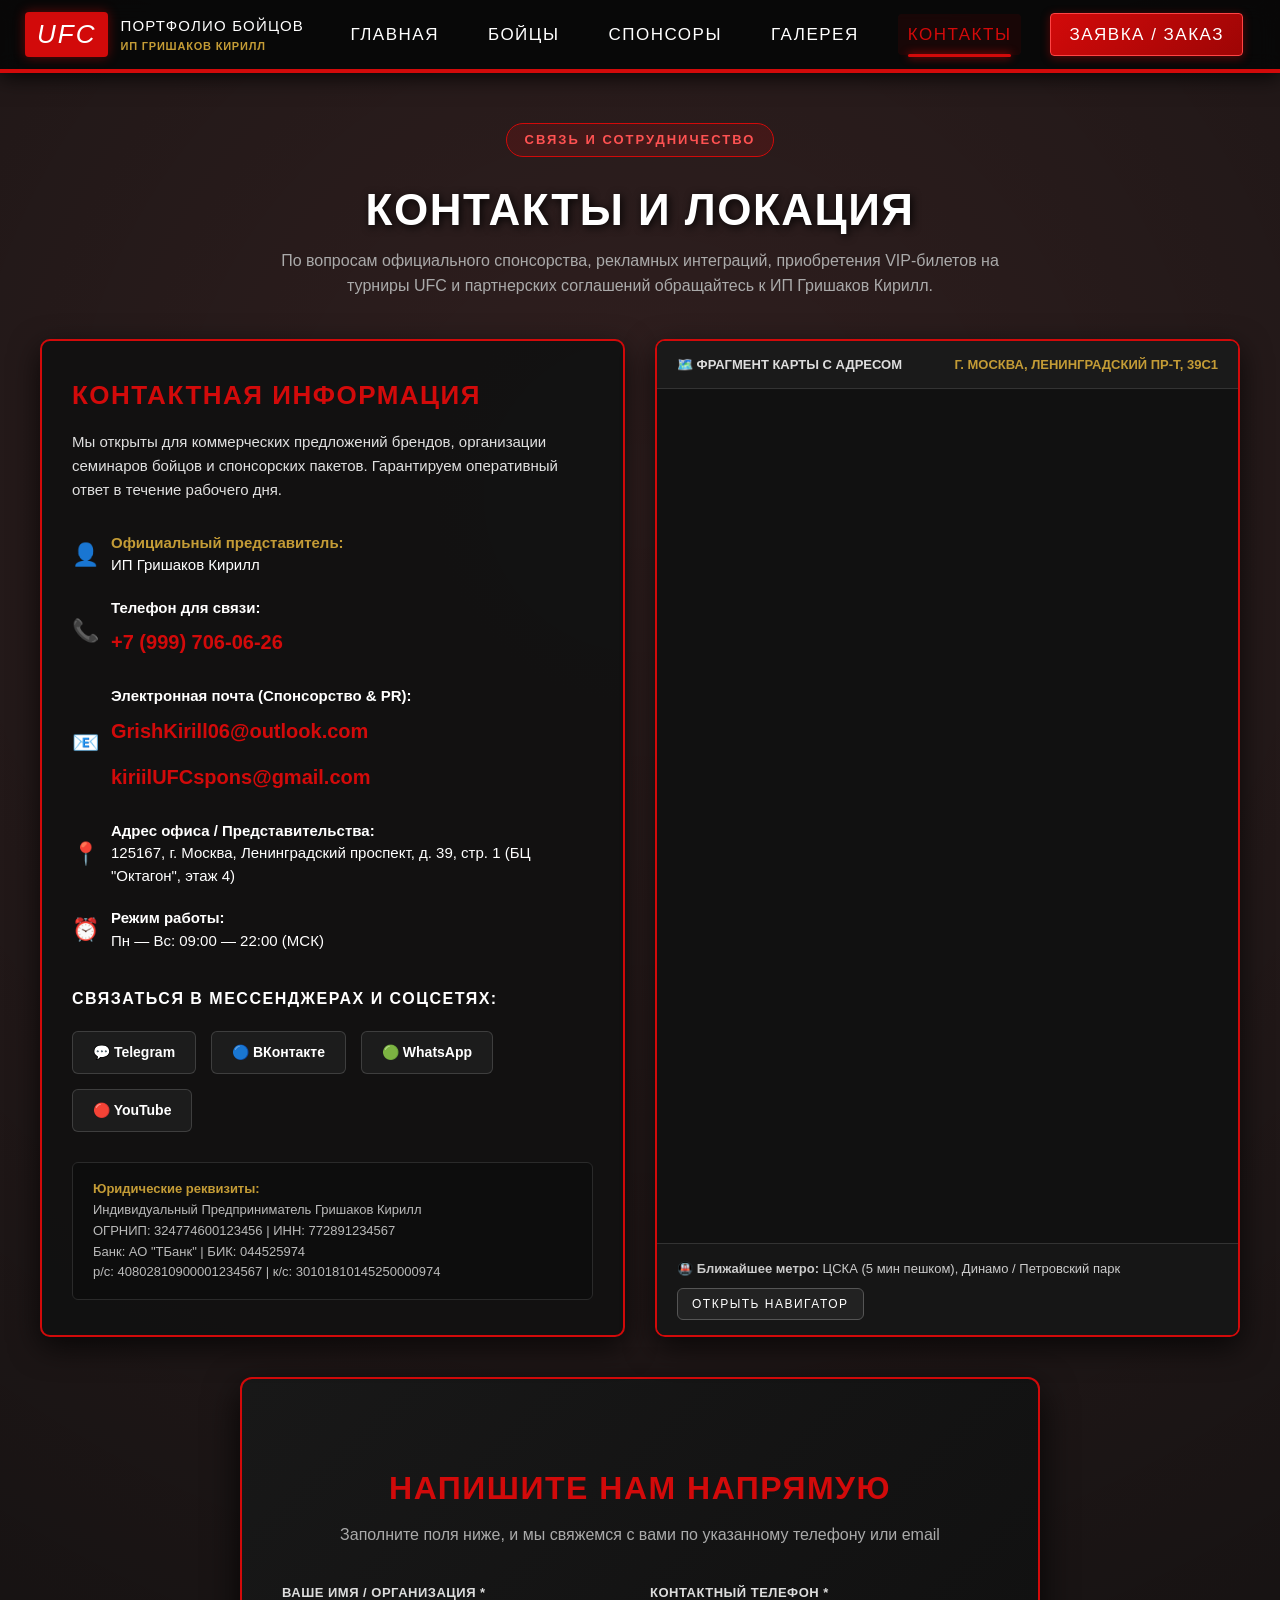
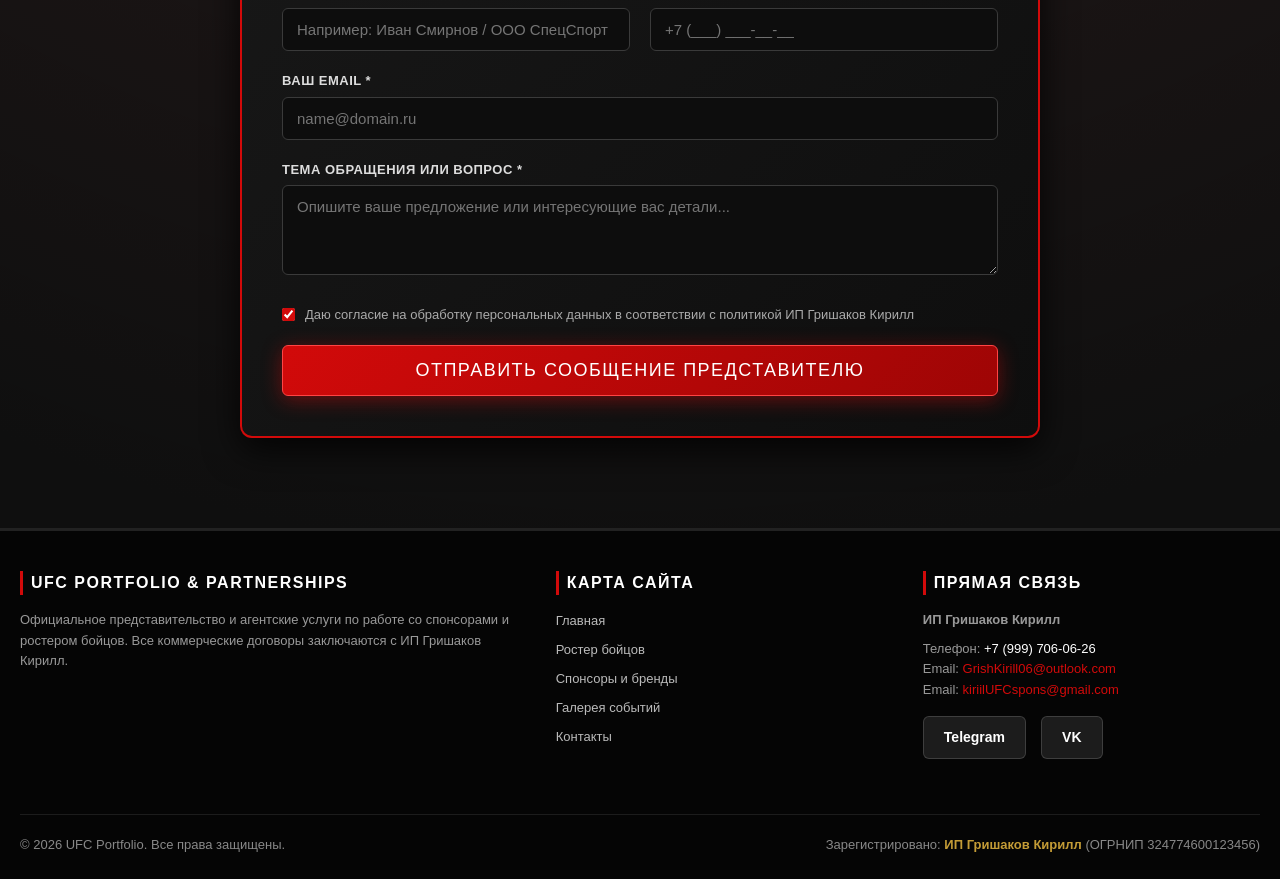
<file: contact.html>
<!DOCTYPE html>
<html lang="ru">
<head>
    <meta charset="UTF-8">
    <meta name="viewport" content="width=device-width, initial-scale=1.0">
    <title>UFC | Контакты и Карта</title>
    <link rel="stylesheet" href="style.css">
</head>
<body>
    <div class="overlay">
        <!-- Шапка сайта -->
        <header>
            <div class="header-inner">
                <a href="index.html" class="brand-badge">
                    <span class="ufc-logo-tag">UFC</span>
                    <div class="brand-owner">
                        <span class="title">Портфолио Бойцов</span>
                        <span class="sub">ИП Гришаков Кирилл</span>
                    </div>
                </a>
                <nav>
                    <a href="index.html">Главная</a>
                    <a href="fighters.html">Бойцы</a>
                    <a href="sponsors.html">Спонсоры</a>
                    <a href="gallery.html">Галерея</a>
                    <a href="contact.html" class="active">Контакты</a>
                    <a href="index.html#order-section" class="nav-cta-btn">Заявка / Заказ</a>
                </nav>
            </div>
        </header>

        <div class="container">
            <div style="text-align: center; margin-top: 20px;">
                <span class="hero-tag">Связь и Сотрудничество</span>
                <h1>Контакты и Локация</h1>
                <p class="section-subtitle">
                    По вопросам официального спонсорства, рекламных интеграций, приобретения VIP-билетов на турниры UFC и партнерских соглашений обращайтесь к ИП Гришаков Кирилл.
                </p>
            </div>

            <!-- Сетка: Контактная информация + Фрагмент карты -->
            <div class="contact-layout">
                <!-- Блок контактов -->
                <div class="contact-box">
                    <h2>Контактная информация</h2>
                    <p>
                        Мы открыты для коммерческих предложений брендов, организации семинаров бойцов и спонсорских пакетов. Гарантируем оперативный ответ в течение рабочего дня.
                    </p>

                    <div class="contact-detail-row">
                        <span style="font-size: 22px;">👤</span>
                        <div>
                            <strong style="color: var(--ufc-gold);">Официальный представитель:</strong><br>
                            <span>ИП Гришаков Кирилл</span>
                        </div>
                    </div>

                    <div class="contact-detail-row">
                        <span style="font-size: 22px;">📞</span>
                        <div>
                            <strong>Телефон для связи:</strong><br>
                            <a href="tel:+79997060626" class="phone-link">+7 (999) 706-06-26</a>
                        </div>
                    </div>

                    <div class="contact-detail-row">
                        <span style="font-size: 22px;">📧</span>
                        <div>
                            <strong>Электронная почта (Спонсорство & PR):</strong><br>
                            <a href="mailto:GrishKirill06@outlook.com" class="email">GrishKirill06@outlook.com</a>
                            <a href="mailto:kiriilUFCspons@gmail.com" class="email">kiriilUFCspons@gmail.com</a>
                        </div>
                    </div>

                    <div class="contact-detail-row">
                        <span style="font-size: 22px;">📍</span>
                        <div>
                            <strong>Адрес офиса / Представительства:</strong><br>
                            <span>125167, г. Москва, Ленинградский проспект, д. 39, стр. 1 (БЦ "Октагон", этаж 4)</span>
                        </div>
                    </div>

                    <div class="contact-detail-row">
                        <span style="font-size: 22px;">⏰</span>
                        <div>
                            <strong>Режим работы:</strong><br>
                            <span>Пн — Вс: 09:00 — 22:00 (МСК)</span>
                        </div>
                    </div>

                    <!-- Активные кнопки соцсетей -->
                    <h3 style="font-size: 16px; text-align: left; margin-top: 25px; margin-bottom: 10px; color: #fff;">
                        Связаться в мессенджерах и соцсетях:
                    </h3>
                    <div class="social-links" style="justify-content: flex-start; margin: 10px 0;">
                        <a href="https://t.me/" target="_blank" rel="noopener noreferrer" class="social-btn tg">💬 Telegram</a>
                        <a href="https://vk.com/" target="_blank" rel="noopener noreferrer" class="social-btn vk">🔵 ВКонтакте</a>
                        <a href="https://wa.me/79997060626" target="_blank" rel="noopener noreferrer" class="social-btn wa">🟢 WhatsApp</a>
                        <a href="https://youtube.com/" target="_blank" rel="noopener noreferrer" class="social-btn yt">🔴 YouTube</a>
                    </div>

                    <!-- Реквизиты ИП -->
                    <div class="ip-requisites-card">
                        <strong>Юридические реквизиты:</strong><br>
                        Индивидуальный Предприниматель Гришаков Кирилл<br>
                        ОГРНИП: 324774600123456 | ИНН: 772891234567<br>
                        Банк: АО "ТБанк" | БИК: 044525974<br>
                        р/с: 40802810900001234567 | к/с: 30101810145250000974
                    </div>
                </div>

                <!-- Блок с фрагментом карты -->
                <div class="map-wrapper">
                    <div class="map-header-bar">
                        <span>🗺️ Фрагмент карты с адресом</span>
                        <span style="color: var(--ufc-gold);">г. Москва, Ленинградский пр-т, 39с1</span>
                    </div>
                    <div class="map-iframe-container">
                        <!-- Интерактивная карта OpenStreetMap / Leaflet с адресом и маркером -->
                        <iframe 
                            src="https://www.openstreetmap.org/export/embed.html?bbox=37.5300%2C55.7900%2C37.5600%2C55.8050&amp;layer=mapnik&amp;marker=55.7972%2C37.5450" 
                            loading="lazy" 
                            title="Карта расположения офиса ИП Гришаков Кирилл">
                        </iframe>
                    </div>
                    <div style="padding: 15px 20px; background: #161616; border-top: 1px solid #333; display: flex; justify-content: space-between; align-items: center; flex-wrap: wrap; gap: 10px;">
                        <div style="font-size: 13px; color: #ccc;">
                            🚇 <strong>Ближайшее метро:</strong> ЦСКА (5 мин пешком), Динамо / Петровский парк
                        </div>
                        <a href="https://maps.google.com/?q=55.7972,37.5450" target="_blank" rel="noopener noreferrer" class="btn btn-secondary" style="padding: 6px 14px; font-size: 12px;">
                            Открыть навигатор
                        </a>
                    </div>
                </div>
            </div>

            <!-- Форма быстрой связи на странице контактов -->
            <div class="order-form-container" style="margin-top: 20px;">
                <h2 class="center-title">Напишите нам напрямую</h2>
                <p class="section-subtitle">Заполните поля ниже, и мы свяжемся с вами по указанному телефону или email</p>
                
                <form id="contactDirectForm">
                    <div class="form-grid">
                        <div class="form-group">
                            <label class="form-label">Ваше Имя / Организация *</label>
                            <input type="text" class="form-input" required placeholder="Например: Иван Смирнов / ООО СпецСпорт">
                        </div>
                        <div class="form-group">
                            <label class="form-label">Контактный Телефон *</label>
                            <input type="tel" class="form-input" required placeholder="+7 (___) ___-__-__">
                        </div>
                        <div class="form-group full-width">
                            <label class="form-label">Ваш Email *</label>
                            <input type="email" class="form-input" required placeholder="name@domain.ru">
                        </div>
                        <div class="form-group full-width">
                            <label class="form-label">Тема обращения или вопрос *</label>
                            <textarea class="form-textarea" required placeholder="Опишите ваше предложение или интересующие вас детали..."></textarea>
                        </div>
                        <div class="form-group full-width">
                            <div class="form-checkbox-row">
                                <input type="checkbox" id="agreePrivacy" required checked>
                                <label for="agreePrivacy">
                                    Даю согласие на обработку персональных данных в соответствии с политикой ИП Гришаков Кирилл
                                </label>
                            </div>
                        </div>
                    </div>
                    <button type="submit" class="btn btn-primary form-submit-btn">
                        Отправить сообщение представителю
                    </button>
                </form>
            </div>
        </div>

        <!-- Подвал -->
        <footer>
            <div class="footer-inner">
                <div class="footer-col">
                    <h4>UFC Portfolio & Partnerships</h4>
                    <p>
                        Официальное представительство и агентские услуги по работе со спонсорами и ростером бойцов. Все коммерческие договоры заключаются с ИП Гришаков Кирилл.
                    </p>
                </div>
                <div class="footer-col">
                    <h4>Карта сайта</h4>
                    <ul class="footer-links">
                        <li><a href="index.html">Главная</a></li>
                        <li><a href="fighters.html">Ростер бойцов</a></li>
                        <li><a href="sponsors.html">Спонсоры и бренды</a></li>
                        <li><a href="gallery.html">Галерея событий</a></li>
                        <li><a href="contact.html">Контакты</a></li>
                    </ul>
                </div>
                <div class="footer-col">
                    <h4>Прямая связь</h4>
                    <p style="margin-bottom: 8px;"><strong>ИП Гришаков Кирилл</strong></p>
                    <p>Телефон: <a href="tel:+79997060626" style="color: #fff; text-decoration: none;">+7 (999) 706-06-26</a></p>
                    <p>Email: <a href="mailto:GrishKirill06@outlook.com" style="color: var(--ufc-red); text-decoration: none;">GrishKirill06@outlook.com</a></p>
                    <p>Email: <a href="mailto:kiriilUFCspons@gmail.com" style="color: var(--ufc-red); text-decoration: none;">kiriilUFCspons@gmail.com</a></p>
                    <div class="social-links" style="justify-content: flex-start; margin-top: 15px;">
                        <a href="https://t.me/" target="_blank" rel="noopener noreferrer" class="social-btn tg">Telegram</a>
                        <a href="https://vk.com/" target="_blank" rel="noopener noreferrer" class="social-btn vk">VK</a>
                    </div>
                </div>
            </div>
            <div class="footer-bottom-bar">
                <div>
                    &copy; 2026 UFC Portfolio. Все права защищены.
                </div>
                <div>
                    Зарегистрировано: <span class="legal-name">ИП Гришаков Кирилл</span> (ОГРНИП 324774600123456)
                </div>
            </div>
        </footer>
    </div>

    <!-- Всплывающее уведомление об успешной отправке -->
    <div id="alertPopup" class="alert-popup">
        <h5>✓ Сообщение успешно отправлено!</h5>
        <p>ИП Гришаков Кирилл получил ваше обращение. Мы ответим вам в самое ближайшее время.</p>
    </div>

    <script>
        document.getElementById('contactDirectForm').addEventListener('submit', function (e) {
            e.preventDefault();
            const alertBox = document.getElementById('alertPopup');
            alertBox.style.display = 'block';
            this.reset();
            setTimeout(() => {
                alertBox.style.display = 'none';
            }, 5000);
        });
    </script>
</body>
</html>
</file>
<file: style.css>
:root {
    --ufc-red: #d20a0a;
    --ufc-red-glow: rgba(210, 10, 10, 0.45);
    --ufc-gold: #c49c36;
    --ufc-gold-glow: rgba(196, 156, 54, 0.4);
    --bg-dark: #111111;
    --bg-card: #1a1a1a;
    --bg-card-hover: #222222;
    --text-light: #ffffff;
    --text-gray: #aaaaaa;
    --border-color: #333333;
}

* {
    box-sizing: border-box;
    margin: 0;
    padding: 0;
}

body {
    font-family: 'Arial', sans-serif;
    background: url('https://wallpapercave.com/wp/wp10662743.jpg') no-repeat center center fixed;
    background-size: cover;
    color: var(--text-light);
    min-height: 100vh;
    line-height: 1.5;
}

.overlay {
    background: radial-gradient(circle at 50% 20%, rgba(20, 0, 0, 0.88), rgba(0, 0, 0, 0.94) 80%);
    min-height: 100vh;
    display: flex;
    flex-direction: column;
}

/* ==========================================================================
   HEADER & NAVIGATION
   ========================================================================== */
header {
    background: rgba(8, 8, 8, 0.96);
    padding: 12px 25px;
    border-bottom: 4px solid var(--ufc-red);
    position: sticky;
    top: 0;
    z-index: 1000;
    backdrop-filter: blur(10px);
    box-shadow: 0 4px 20px rgba(0, 0, 0, 0.8);
}

.header-inner {
    max-width: 1240px;
    margin: 0 auto;
    display: flex;
    justify-content: space-between;
    align-items: center;
    flex-wrap: wrap;
    gap: 15px;
}

.brand-badge {
    display: flex;
    align-items: center;
    gap: 12px;
    text-decoration: none;
    color: #fff;
}

.ufc-logo-tag {
    background: var(--ufc-red);
    color: #fff;
    font-family: 'Impact', 'Arial Black', sans-serif;
    font-size: 26px;
    padding: 3px 12px;
    font-style: italic;
    letter-spacing: 2px;
    border-radius: 4px;
    box-shadow: 0 0 12px var(--ufc-red-glow);
}

.brand-owner {
    display: flex;
    flex-direction: column;
    text-align: left;
}

.brand-owner .title {
    font-family: 'Impact', 'Arial Black', sans-serif;
    font-size: 15px;
    letter-spacing: 1.2px;
    text-transform: uppercase;
    color: #ffffff;
}

.brand-owner .sub {
    font-size: 11px;
    color: var(--ufc-gold);
    text-transform: uppercase;
    letter-spacing: 0.8px;
    font-weight: bold;
}

nav {
    display: flex;
    align-items: center;
    gap: 5px;
    flex-wrap: wrap;
}

nav a {
    font-family: 'Impact', 'Arial Black', sans-serif;
    color: var(--text-light);
    text-decoration: none;
    margin: 0 12px;
    font-size: 17px;
    text-transform: uppercase;
    letter-spacing: 1.5px;
    transition: all 0.25s ease;
    padding: 8px 10px;
    border-radius: 4px;
    position: relative;
    display: inline-block;
}

nav a:hover, nav a.active {
    color: var(--ufc-red);
    background: rgba(210, 10, 10, 0.08);
}

nav a.active::after {
    content: '';
    position: absolute;
    bottom: -2px;
    left: 10px;
    right: 10px;
    height: 3px;
    background: var(--ufc-red);
    box-shadow: 0 0 8px var(--ufc-red);
    border-radius: 2px;
}

.nav-cta-btn {
    background: linear-gradient(135deg, var(--ufc-red), #9e0505);
    color: #fff !important;
    padding: 8px 18px !important;
    border-radius: 4px !important;
    border: 1px solid #ff4444 !important;
    box-shadow: 0 2px 10px rgba(210, 10, 10, 0.4);
}

.nav-cta-btn:hover {
    background: linear-gradient(135deg, #e61414, var(--ufc-red)) !important;
    transform: translateY(-2px);
    box-shadow: 0 4px 15px rgba(210, 10, 10, 0.6);
}

/* ==========================================================================
   CONTAINERS & TYPOGRAPHY
   ========================================================================== */
.container {
    max-width: 1240px;
    margin: 30px auto;
    padding: 0 20px;
    flex: 1;
    width: 100%;
}

h1, h2, h3, h4 {
    font-family: 'Impact', 'Arial Black', sans-serif;
    text-align: center;
    text-transform: uppercase;
    letter-spacing: 1.5px;
}

h1 {
    font-size: 44px;
    margin-bottom: 15px;
    text-shadow: 2px 2px 8px rgba(0, 0, 0, 0.9);
}

h2 {
    color: var(--ufc-red);
    font-size: 32px;
    margin: 45px 0 20px;
    border-left: 5px solid var(--ufc-red);
    padding-left: 15px;
    text-align: left;
    display: flex;
    align-items: center;
    gap: 10px;
}

h2.center-title {
    text-align: center;
    border-left: none;
    padding-left: 0;
    justify-content: center;
}

.section-subtitle {
    text-align: center;
    font-size: 16px;
    color: var(--text-gray);
    max-width: 750px;
    margin: -10px auto 35px;
    line-height: 1.6;
}

/* ==========================================================================
   DIVIDER (РАЗДЕЛИТЕЛЬ)
   ========================================================================== */
.ufc-divider {
    display: flex;
    align-items: center;
    justify-content: center;
    margin: 50px 0;
    gap: 20px;
    width: 100%;
}

.ufc-divider .line {
    flex: 1;
    height: 2px;
    background: linear-gradient(90deg, transparent, var(--ufc-red), transparent);
}

.ufc-divider .octagon-badge {
    width: 42px;
    height: 42px;
    background: #111;
    border: 2px solid var(--ufc-red);
    transform: rotate(45deg);
    display: flex;
    align-items: center;
    justify-content: center;
    box-shadow: 0 0 15px var(--ufc-red-glow);
}

.ufc-divider .octagon-badge span {
    transform: rotate(-45deg);
    font-size: 16px;
    color: var(--ufc-gold);
}

/* ==========================================================================
   HERO BANNER
   ========================================================================== */
.hero-banner {
    position: relative;
    padding: 60px 30px;
    border-radius: 12px;
    background: linear-gradient(180deg, rgba(22, 22, 22, 0.95), rgba(10, 10, 10, 0.98)), url('assets/gallery/octagon.svg') center/cover;
    border: 2px solid #292929;
    box-shadow: 0 15px 40px rgba(0, 0, 0, 0.9);
    text-align: center;
    margin-bottom: 50px;
    overflow: hidden;
}

.hero-banner::before {
    content: '';
    position: absolute;
    top: 0; left: 0; right: 0;
    height: 4px;
    background: linear-gradient(90deg, var(--ufc-red), var(--ufc-gold), var(--ufc-red));
}

.hero-tag {
    display: inline-block;
    background: rgba(210, 10, 10, 0.15);
    border: 1px solid var(--ufc-red);
    color: #ff5252;
    padding: 6px 18px;
    font-size: 13px;
    font-weight: bold;
    letter-spacing: 2px;
    text-transform: uppercase;
    border-radius: 50px;
    margin-bottom: 20px;
}

.hero-banner h1 {
    font-size: 48px;
    line-height: 1.2;
    margin-bottom: 20px;
    background: linear-gradient(180deg, #ffffff 40%, #cccccc);
    -webkit-background-clip: text;
    -webkit-text-fill-color: transparent;
}

.hero-banner p.hero-desc {
    font-size: 19px;
    color: #ddd;
    max-width: 800px;
    margin: 0 auto 35px;
    line-height: 1.7;
}

.hero-buttons {
    display: flex;
    justify-content: center;
    gap: 20px;
    flex-wrap: wrap;
    margin-bottom: 40px;
}

.btn {
    font-family: 'Impact', 'Arial Black', sans-serif;
    display: inline-flex;
    align-items: center;
    justify-content: center;
    gap: 10px;
    padding: 14px 32px;
    font-size: 18px;
    text-transform: uppercase;
    letter-spacing: 1.5px;
    text-decoration: none;
    border-radius: 6px;
    transition: all 0.3s ease;
    cursor: pointer;
    border: none;
}

.btn-primary {
    background: linear-gradient(135deg, var(--ufc-red), #9e0505);
    color: #ffffff;
    border: 1px solid #ff4444;
    box-shadow: 0 4px 20px var(--ufc-red-glow);
}

.btn-primary:hover {
    background: linear-gradient(135deg, #ff1a1a, var(--ufc-red));
    transform: translateY(-3px);
    box-shadow: 0 8px 25px rgba(210, 10, 10, 0.6);
}

.btn-secondary {
    background: rgba(255, 255, 255, 0.05);
    color: #ffffff;
    border: 1px solid #555;
}

.btn-secondary:hover {
    background: rgba(255, 255, 255, 0.15);
    border-color: #ffffff;
    transform: translateY(-3px);
}

.btn-gold {
    background: linear-gradient(135deg, var(--ufc-gold), #8f6e1f);
    color: #111;
    font-weight: 900;
    box-shadow: 0 4px 15px var(--ufc-gold-glow);
}

.btn-gold:hover {
    background: linear-gradient(135deg, #ffd769, var(--ufc-gold));
    transform: translateY(-3px);
}

.hero-stats {
    display: grid;
    grid-template-columns: repeat(4, 1fr);
    gap: 20px;
    padding-top: 30px;
    border-top: 1px solid #2c2c2c;
    max-width: 950px;
    margin: 0 auto;
}

.stat-box {
    text-align: center;
}

.stat-number {
    font-family: 'Impact', 'Arial Black', sans-serif;
    font-size: 38px;
    color: var(--ufc-gold);
    line-height: 1;
    margin-bottom: 6px;
}

.stat-label {
    font-size: 13px;
    color: var(--text-gray);
    text-transform: uppercase;
    letter-spacing: 1px;
}

/* ==========================================================================
   ADVANTAGES (ПРЕИМУЩЕСТВА)
   ========================================================================== */
.features-grid {
    display: grid;
    grid-template-columns: repeat(auto-fit, minmax(260px, 1fr));
    gap: 25px;
    margin-bottom: 50px;
}

.feature-card {
    background: var(--bg-card);
    border: 1px solid #2d2d2d;
    border-radius: 8px;
    padding: 30px 25px;
    transition: all 0.3s ease;
    display: flex;
    flex-direction: column;
    position: relative;
    overflow: hidden;
}

.feature-card::before {
    content: '';
    position: absolute;
    top: 0; left: 0; width: 4px; height: 100%;
    background: var(--ufc-red);
    transition: width 0.3s ease;
}

.feature-card:hover {
    background: var(--bg-card-hover);
    transform: translateY(-6px);
    box-shadow: 0 10px 25px rgba(0, 0, 0, 0.7);
    border-color: #444;
}

.feature-card:hover::before {
    width: 6px;
}

.feature-icon {
    font-size: 36px;
    margin-bottom: 18px;
    color: var(--ufc-gold);
}

.feature-card h3 {
    text-align: left;
    font-size: 21px;
    margin-bottom: 12px;
    color: #ffffff;
}

.feature-card p {
    font-size: 14px;
    color: #b0b0b0;
    line-height: 1.6;
}

/* ==========================================================================
   ZERO-BLOCK: INTERACTIVE SPONSORSHIP CALCULATOR & LIVE INFORMER
   ========================================================================== */
.zero-block-container {
    background: linear-gradient(135deg, #141414 0%, #1f1414 50%, #111111 100%);
    border: 2px solid var(--ufc-red);
    border-radius: 12px;
    padding: 35px 30px;
    margin: 50px 0;
    position: relative;
    box-shadow: 0 15px 40px rgba(210, 10, 10, 0.15);
}

.zero-block-badge {
    position: absolute;
    top: -14px;
    left: 30px;
    background: var(--ufc-red);
    color: #ffffff;
    font-family: 'Impact', sans-serif;
    font-size: 12px;
    letter-spacing: 2px;
    padding: 4px 14px;
    border-radius: 4px;
    text-transform: uppercase;
}

.zero-block-layout {
    display: grid;
    grid-template-columns: 1.2fr 0.8fr;
    gap: 35px;
    align-items: center;
    margin-top: 10px;
}

.calc-control-group {
    margin-bottom: 22px;
}

.calc-label {
    display: block;
    font-family: 'Impact', 'Arial Black', sans-serif;
    font-size: 15px;
    letter-spacing: 1px;
    color: #e0e0e0;
    margin-bottom: 10px;
    text-transform: uppercase;
}

.calc-pills {
    display: flex;
    gap: 10px;
    flex-wrap: wrap;
}

.calc-pill-btn {
    background: #252525;
    border: 1px solid #444;
    color: #ccc;
    padding: 8px 16px;
    border-radius: 6px;
    cursor: pointer;
    font-size: 14px;
    font-weight: bold;
    transition: all 0.2s ease;
}

.calc-pill-btn:hover {
    border-color: var(--ufc-red);
    color: #fff;
}

.calc-pill-btn.active {
    background: var(--ufc-red);
    border-color: var(--ufc-red);
    color: #fff;
    box-shadow: 0 0 10px var(--ufc-red-glow);
}

.calc-range-wrapper {
    display: flex;
    align-items: center;
    gap: 15px;
}

.calc-slider {
    flex: 1;
    -webkit-appearance: none;
    height: 8px;
    background: #333;
    border-radius: 4px;
    outline: none;
}

.calc-slider::-webkit-slider-thumb {
    -webkit-appearance: none;
    width: 22px;
    height: 22px;
    border-radius: 50%;
    background: var(--ufc-red);
    border: 2px solid #ffffff;
    cursor: pointer;
    box-shadow: 0 0 10px var(--ufc-red);
}

.calc-range-val {
    font-family: 'Impact', sans-serif;
    font-size: 20px;
    color: var(--ufc-gold);
    min-width: 90px;
    text-align: right;
}

.calc-summary-card {
    background: #111;
    border: 1px solid #333;
    border-radius: 10px;
    padding: 25px;
    text-align: center;
    box-shadow: inset 0 0 20px rgba(0, 0, 0, 0.8);
}

.calc-summary-title {
    font-size: 13px;
    text-transform: uppercase;
    color: var(--text-gray);
    letter-spacing: 1.5px;
    margin-bottom: 10px;
}

.calc-price-display {
    font-family: 'Impact', 'Arial Black', sans-serif;
    font-size: 40px;
    color: var(--ufc-gold);
    margin-bottom: 10px;
    line-height: 1.1;
}

.calc-views-display {
    font-size: 14px;
    color: #88ff88;
    margin-bottom: 20px;
    font-weight: bold;
}

/* ==========================================================================
   COUNTDOWN WIDGET
   ========================================================================== */
.countdown-box {
    background: rgba(18, 18, 18, 0.95);
    border: 2px solid #2a2a2a;
    border-radius: 10px;
    padding: 25px;
    margin: 40px 0;
    text-align: center;
}

.countdown-timer {
    display: flex;
    justify-content: center;
    gap: 15px;
    margin: 20px 0;
    flex-wrap: wrap;
}

.countdown-item {
    background: #0a0a0a;
    border: 1px solid #333;
    border-radius: 6px;
    padding: 12px 18px;
    min-width: 80px;
}

.countdown-digits {
    font-family: 'Impact', 'Arial Black', sans-serif;
    font-size: 32px;
    color: var(--ufc-red);
    line-height: 1;
}

.countdown-unit {
    font-size: 11px;
    text-transform: uppercase;
    color: var(--text-gray);
    letter-spacing: 1px;
    margin-top: 5px;
}

/* ==========================================================================
   STAGES (ЭТАПЫ СОТРУДНИЧЕСТВА)
   ========================================================================== */
.steps-container {
    display: grid;
    grid-template-columns: repeat(auto-fit, minmax(240px, 1fr));
    gap: 20px;
    margin: 35px 0 50px;
    position: relative;
}

.step-card {
    background: var(--bg-card);
    border: 1px solid #333;
    border-radius: 8px;
    padding: 25px 20px;
    position: relative;
    transition: all 0.3s ease;
}

.step-card:hover {
    border-color: var(--ufc-red);
    transform: translateY(-5px);
    box-shadow: 0 8px 20px rgba(0, 0, 0, 0.6);
}

.step-num {
    font-family: 'Impact', 'Arial Black', sans-serif;
    font-size: 42px;
    color: rgba(210, 10, 10, 0.25);
    position: absolute;
    top: 12px;
    right: 15px;
    line-height: 1;
}

.step-title {
    font-family: 'Impact', 'Arial Black', sans-serif;
    font-size: 19px;
    color: #ffffff;
    margin-bottom: 10px;
    text-align: left;
}

.step-desc {
    font-size: 14px;
    color: var(--text-gray);
    line-height: 1.5;
}

/* ==========================================================================
   GALLERY (ГАЛЕРЕЯ) & LIGHTBOX
   ========================================================================== */
.gallery-grid {
    display: grid;
    grid-template-columns: repeat(auto-fit, minmax(320px, 1fr));
    gap: 25px;
    margin: 35px 0 50px;
}

.gallery-card {
    background: #141414;
    border: 2px solid #2a2a2a;
    border-radius: 8px;
    overflow: hidden;
    cursor: pointer;
    transition: all 0.3s ease;
    display: flex;
    flex-direction: column;
}

.gallery-card:hover {
    border-color: var(--ufc-red);
    transform: scale(1.02);
    box-shadow: 0 10px 25px rgba(210, 10, 10, 0.3);
}

.gallery-img-box {
    position: relative;
    height: 230px;
    background: #080808;
    overflow: hidden;
}

.gallery-img-box img {
    width: 100%;
    height: 100%;
    object-fit: cover;
    transition: transform 0.4s ease;
}

.gallery-card:hover .gallery-img-box img {
    transform: scale(1.06);
}

.gallery-overlay-icon {
    position: absolute;
    top: 50%; left: 50%;
    transform: translate(-50%, -50%);
    background: rgba(210, 10, 10, 0.85);
    color: #fff;
    width: 48px;
    height: 48px;
    border-radius: 50%;
    display: flex;
    align-items: center;
    justify-content: center;
    font-size: 20px;
    opacity: 0;
    transition: opacity 0.3s ease;
}

.gallery-card:hover .gallery-overlay-icon {
    opacity: 1;
}

.gallery-caption {
    padding: 16px 20px;
    background: #181818;
}

.gallery-caption h4 {
    font-size: 17px;
    text-align: left;
    margin-bottom: 5px;
    color: #ffffff;
}

.gallery-caption p {
    font-size: 13px;
    color: var(--text-gray);
}

/* Lightbox Modal */
.lightbox-modal {
    display: none;
    position: fixed;
    z-index: 9999;
    top: 0; left: 0; width: 100%; height: 100%;
    background: rgba(0, 0, 0, 0.92);
    justify-content: center;
    align-items: center;
    padding: 20px;
    backdrop-filter: blur(8px);
}

.lightbox-content {
    max-width: 900px;
    width: 100%;
    background: #181818;
    border: 2px solid var(--ufc-red);
    border-radius: 10px;
    overflow: hidden;
    position: relative;
    box-shadow: 0 10px 40px rgba(0, 0, 0, 0.9);
}

.lightbox-content img {
    width: 100%;
    max-height: 520px;
    object-fit: contain;
    background: #080808;
    display: block;
}

.lightbox-details {
    padding: 20px 25px;
}

.lightbox-close-btn {
    position: absolute;
    top: 15px; right: 20px;
    color: #fff;
    background: rgba(0, 0, 0, 0.6);
    border: 1px solid #555;
    border-radius: 50%;
    width: 36px; height: 36px;
    font-size: 22px;
    display: flex;
    align-items: center;
    justify-content: center;
    cursor: pointer;
    transition: all 0.2s ease;
    z-index: 10;
}

.lightbox-close-btn:hover {
    background: var(--ufc-red);
    border-color: var(--ufc-red);
}

/* ==========================================================================
   TEAM SECTION (КОМАНДА)
   ========================================================================== */
.team-grid {
    display: grid;
    grid-template-columns: repeat(auto-fit, minmax(240px, 1fr));
    gap: 25px;
    margin: 35px 0 50px;
}

.team-card {
    background: var(--bg-card);
    border: 1px solid #333;
    border-radius: 8px;
    padding: 25px 20px;
    text-align: center;
    transition: all 0.3s ease;
}

.team-card:hover {
    border-color: var(--ufc-gold);
    transform: translateY(-6px);
    box-shadow: 0 10px 25px rgba(0, 0, 0, 0.7);
}

.team-avatar {
    width: 90px;
    height: 90px;
    border-radius: 50%;
    margin: 0 auto 15px;
    border: 3px solid var(--ufc-red);
    display: flex;
    align-items: center;
    justify-content: center;
    font-size: 34px;
    background: #111;
    color: var(--ufc-gold);
}

.team-card.featured .team-avatar {
    border-color: var(--ufc-gold);
    box-shadow: 0 0 15px var(--ufc-gold-glow);
}

.team-name {
    font-family: 'Impact', 'Arial Black', sans-serif;
    font-size: 20px;
    margin-bottom: 5px;
    color: #fff;
}

.team-role {
    font-size: 13px;
    color: var(--ufc-gold);
    font-weight: bold;
    text-transform: uppercase;
    letter-spacing: 0.8px;
    margin-bottom: 10px;
}

.team-desc {
    font-size: 13px;
    color: #aaa;
    line-height: 1.5;
}

/* ==========================================================================
   ORDER / REGISTRATION FORM (ФОРМА РЕГИСТРАЦИИ И ЗАКАЗА)
   ========================================================================== */
.order-form-container {
    background: linear-gradient(135deg, rgba(24, 24, 24, 0.98), rgba(14, 14, 14, 0.98));
    border: 2px solid var(--ufc-red);
    border-radius: 12px;
    padding: 40px;
    max-width: 800px;
    margin: 40px auto 60px;
    box-shadow: 0 12px 35px rgba(0, 0, 0, 0.8);
}

.form-grid {
    display: grid;
    grid-template-columns: 1fr 1fr;
    gap: 20px;
    margin-top: 25px;
}

.form-group {
    display: flex;
    flex-direction: column;
    text-align: left;
}

.form-group.full-width {
    grid-column: 1 / -1;
}

.form-label {
    font-family: 'Arial', sans-serif;
    font-size: 13px;
    font-weight: bold;
    color: #ddd;
    margin-bottom: 6px;
    text-transform: uppercase;
    letter-spacing: 0.5px;
}

.form-input, .form-select, .form-textarea {
    background: #0d0d0d;
    border: 1px solid #3a3a3a;
    border-radius: 6px;
    padding: 12px 14px;
    font-size: 15px;
    color: #ffffff;
    font-family: 'Arial', sans-serif;
    transition: all 0.25s ease;
    outline: none;
}

.form-input:focus, .form-select:focus, .form-textarea:focus {
    border-color: var(--ufc-red);
    box-shadow: 0 0 10px var(--ufc-red-glow);
    background: #141414;
}

.form-textarea {
    resize: vertical;
    min-height: 90px;
}

.form-checkbox-row {
    display: flex;
    align-items: flex-start;
    gap: 10px;
    font-size: 13px;
    color: #aaa;
    margin-top: 10px;
}

.form-checkbox-row input[type="checkbox"] {
    margin-top: 3px;
    accent-color: var(--ufc-red);
}

.form-submit-btn {
    width: 100%;
    margin-top: 20px;
}

/* Success Alert Modal */
.alert-popup {
    display: none;
    position: fixed;
    top: 20px;
    right: 20px;
    background: #121212;
    border: 2px solid #00e676;
    border-radius: 8px;
    padding: 18px 24px;
    z-index: 10000;
    box-shadow: 0 8px 25px rgba(0, 230, 118, 0.3);
    max-width: 420px;
    animation: slideIn 0.3s ease;
}

@keyframes slideIn {
    from { transform: translateX(100%); opacity: 0; }
    to { transform: translateX(0); opacity: 1; }
}

.alert-popup h5 {
    color: #00e676;
    font-size: 16px;
    margin-bottom: 6px;
    font-family: 'Arial', sans-serif;
}

.alert-popup p {
    font-size: 13px;
    color: #eee;
    line-height: 1.4;
}

/* ==========================================================================
   SOCIAL BUTTONS (КНОПКИ СВЯЗИ В СОЦСЕТЯХ)
   ========================================================================== */
.social-links {
    display: flex;
    justify-content: center;
    gap: 15px;
    flex-wrap: wrap;
    margin: 25px 0;
}

.social-btn {
    display: inline-flex;
    align-items: center;
    gap: 10px;
    padding: 10px 20px;
    border-radius: 6px;
    text-decoration: none;
    font-size: 14px;
    font-weight: bold;
    color: #fff;
    transition: all 0.3s ease;
    border: 1px solid rgba(255, 255, 255, 0.15);
    background: #1c1c1c;
}

.social-btn:hover {
    transform: translateY(-3px);
    box-shadow: 0 6px 18px rgba(0, 0, 0, 0.6);
}

.social-btn.tg:hover { background: #0088cc; border-color: #0088cc; }
.social-btn.vk:hover { background: #0077ff; border-color: #0077ff; }
.social-btn.yt:hover { background: #ff0000; border-color: #ff0000; }
.social-btn.wa:hover { background: #25d366; border-color: #25d366; }

/* ==========================================================================
   MAP & CONTACT PAGE
   ========================================================================== */
.contact-layout {
    display: grid;
    grid-template-columns: 1fr 1fr;
    gap: 30px;
    margin: 40px 0;
}

.contact-box {
    background: rgba(17, 17, 17, 0.95);
    padding: 35px 30px;
    border-radius: 10px;
    border: 2px solid var(--ufc-red);
    box-shadow: 0 10px 30px rgba(0, 0, 0, 0.7);
    display: flex;
    flex-direction: column;
}

.contact-box h2 {
    text-align: left;
    border-left: none;
    padding-left: 0;
    margin-top: 0;
    margin-bottom: 15px;
    font-size: 26px;
}

.contact-box p {
    font-family: 'Arial', sans-serif;
    font-size: 15px;
    line-height: 1.6;
    color: #e0e0e0;
    margin-bottom: 20px;
}

.contact-detail-row {
    display: flex;
    align-items: center;
    gap: 12px;
    margin: 10px 0;
    font-size: 15px;
}

.contact-detail-row a {
    color: #fff;
    text-decoration: none;
    transition: color 0.2s ease;
}

.contact-detail-row a:hover {
    color: var(--ufc-red);
}

.contact-box a.email, .contact-box a.phone-link {
    display: inline-block;
    color: var(--ufc-red);
    font-size: 20px;
    text-decoration: none;
    margin: 8px 0;
    font-weight: bold;
    transition: color 0.3s ease;
}

.contact-box a.email:hover, .contact-box a.phone-link:hover {
    color: var(--ufc-gold);
}

.ip-requisites-card {
    background: #0d0d0d;
    border: 1px solid #2a2a2a;
    border-radius: 6px;
    padding: 16px 20px;
    margin-top: 20px;
    font-size: 13px;
    color: #bbb;
    line-height: 1.6;
}

.ip-requisites-card strong {
    color: var(--ufc-gold);
}

.map-wrapper {
    background: #111;
    border: 2px solid var(--ufc-red);
    border-radius: 10px;
    overflow: hidden;
    display: flex;
    flex-direction: column;
    box-shadow: 0 10px 30px rgba(0, 0, 0, 0.7);
}

.map-header-bar {
    background: #1a1a1a;
    padding: 14px 20px;
    display: flex;
    justify-content: space-between;
    align-items: center;
    border-bottom: 1px solid #333;
}

.map-header-bar span {
    font-size: 13px;
    color: #ddd;
    font-weight: bold;
    text-transform: uppercase;
}

.map-iframe-container {
    position: relative;
    width: 100%;
    flex: 1;
    min-height: 420px;
}

.map-iframe-container iframe {
    position: absolute;
    top: 0; left: 0;
    width: 100%;
    height: 100%;
    border: 0;
}

/* ==========================================================================
   FIGHTERS FILTER BAR & SEARCH (ZERO-BLOCK / CUSTOM SCRIPT)
   ========================================================================== */
.filter-bar {
    background: #161616;
    border: 1px solid #333;
    border-radius: 8px;
    padding: 20px;
    margin: 25px 0 35px;
    display: flex;
    justify-content: space-between;
    align-items: center;
    gap: 15px;
    flex-wrap: wrap;
}

.search-box {
    flex: 1;
    min-width: 260px;
    position: relative;
}

.search-input {
    width: 100%;
    background: #0b0b0b;
    border: 1px solid #444;
    border-radius: 6px;
    padding: 10px 16px;
    color: #fff;
    font-size: 15px;
    outline: none;
    transition: all 0.2s ease;
}

.search-input:focus {
    border-color: var(--ufc-red);
    box-shadow: 0 0 10px var(--ufc-red-glow);
}

.category-filters {
    display: flex;
    gap: 8px;
    flex-wrap: wrap;
}

.filter-btn {
    background: #222;
    border: 1px solid #444;
    color: #ccc;
    font-size: 13px;
    font-weight: bold;
    padding: 8px 14px;
    border-radius: 4px;
    cursor: pointer;
    transition: all 0.2s ease;
}

.filter-btn:hover {
    border-color: var(--ufc-red);
    color: #fff;
}

.filter-btn.active {
    background: var(--ufc-red);
    border-color: var(--ufc-red);
    color: #fff;
    box-shadow: 0 0 8px var(--ufc-red-glow);
}

/* ==========================================================================
   EXISTING GRID & CARDS (PRESERVED & ENHANCED)
   ========================================================================== */
.grid {
    display: grid;
    grid-template-columns: repeat(auto-fit, minmax(210px, 1fr));
    gap: 20px;
    margin-bottom: 40px;
    padding-bottom: 15px;
}

.card {
    background: var(--bg-dark);
    border: 2px solid #333;
    border-radius: 8px;
    overflow: hidden;
    text-align: center;
    transition: transform 0.3s ease, border-color 0.3s ease, box-shadow 0.3s ease;
    display: flex;
    flex-direction: column;
}

.card:hover {
    transform: translateY(-8px);
    border-color: var(--ufc-red);
    box-shadow: 0 10px 25px rgba(210, 10, 10, 0.4);
}

.card img {
    width: 100%;
    height: 280px;
    object-fit: contain;
    background: var(--bg-card);
    border-bottom: 3px solid var(--ufc-red);
    padding-top: 15px;
    transition: transform 0.3s ease;
}

.card:hover .card img {
    transform: scale(1.03);
}

.card-content {
    padding: 20px 15px;
    flex-grow: 1;
    display: flex;
    flex-direction: column;
    justify-content: space-between;
}

.card-content h3 {
    margin: 0 0 12px;
    font-size: 20px;
    letter-spacing: 0.5px;
}

.stats {
    font-family: 'Arial', sans-serif;
    color: var(--text-gray);
    font-size: 13px;
    margin-bottom: 8px;
    font-weight: bold;
    text-transform: uppercase;
}

.titles {
    font-family: 'Arial', sans-serif;
    color: var(--ufc-gold);
    font-weight: bold;
    font-size: 12px;
    margin-top: 10px;
    line-height: 1.4;
    background: rgba(196, 156, 54, 0.1);
    padding: 6px;
    border-radius: 4px;
    border: 1px solid rgba(196, 156, 54, 0.2);
}

/* ==========================================================================
   FOOTER (ПОДВАЛ)
   ========================================================================== */
footer {
    background: #050505;
    color: #888;
    font-family: 'Arial', sans-serif;
    font-size: 14px;
    border-top: 3px solid #222;
    margin-top: auto;
    padding: 40px 20px 25px;
}

.footer-inner {
    max-width: 1240px;
    margin: 0 auto;
    display: grid;
    grid-template-columns: 1.5fr 1fr 1fr;
    gap: 30px;
    text-align: left;
    margin-bottom: 30px;
}

.footer-col h4 {
    color: #fff;
    font-size: 16px;
    margin-bottom: 15px;
    text-align: left;
    border-left: 3px solid var(--ufc-red);
    padding-left: 8px;
}

.footer-col p {
    font-size: 13px;
    line-height: 1.6;
    color: #999;
}

.footer-links {
    list-style: none;
    padding: 0;
}

.footer-links li {
    margin-bottom: 8px;
}

.footer-links a {
    color: #bbb;
    text-decoration: none;
    font-size: 13px;
    transition: color 0.2s ease;
}

.footer-links a:hover {
    color: var(--ufc-red);
}

.footer-bottom-bar {
    max-width: 1240px;
    margin: 20px auto 0;
    padding-top: 20px;
    border-top: 1px solid #1c1c1c;
    display: flex;
    justify-content: space-between;
    align-items: center;
    flex-wrap: wrap;
    gap: 15px;
    font-size: 13px;
}

.footer-bottom-bar span.legal-name {
    color: var(--ufc-gold);
    font-weight: bold;
}

/* ==========================================================================
   RESPONSIVE DESIGN
   ========================================================================== */
@media (max-width: 992px) {
    .zero-block-layout {
        grid-template-columns: 1fr;
    }
    .contact-layout {
        grid-template-columns: 1fr;
    }
    .footer-inner {
        grid-template-columns: 1fr 1fr;
    }
    .hero-stats {
        grid-template-columns: repeat(2, 1fr);
    }
}

@media (max-width: 768px) {
    h1 { font-size: 34px; }
    h2 { font-size: 26px; text-align: center; border-left: none; padding-left: 0; }
    .hero-banner h1 { font-size: 32px; }
    .hero-banner p.hero-desc { font-size: 16px; }
    .form-grid { grid-template-columns: 1fr; }
    .footer-inner { grid-template-columns: 1fr; }
    nav { justify-content: center; width: 100%; margin-top: 10px; }
    nav a { margin: 4px 6px; font-size: 15px; }
    .header-inner { justify-content: center; text-align: center; }
    .brand-badge { justify-content: center; }
    .card img { height: 220px; }
    .gallery-img-box { height: 190px; }
}
</file>
